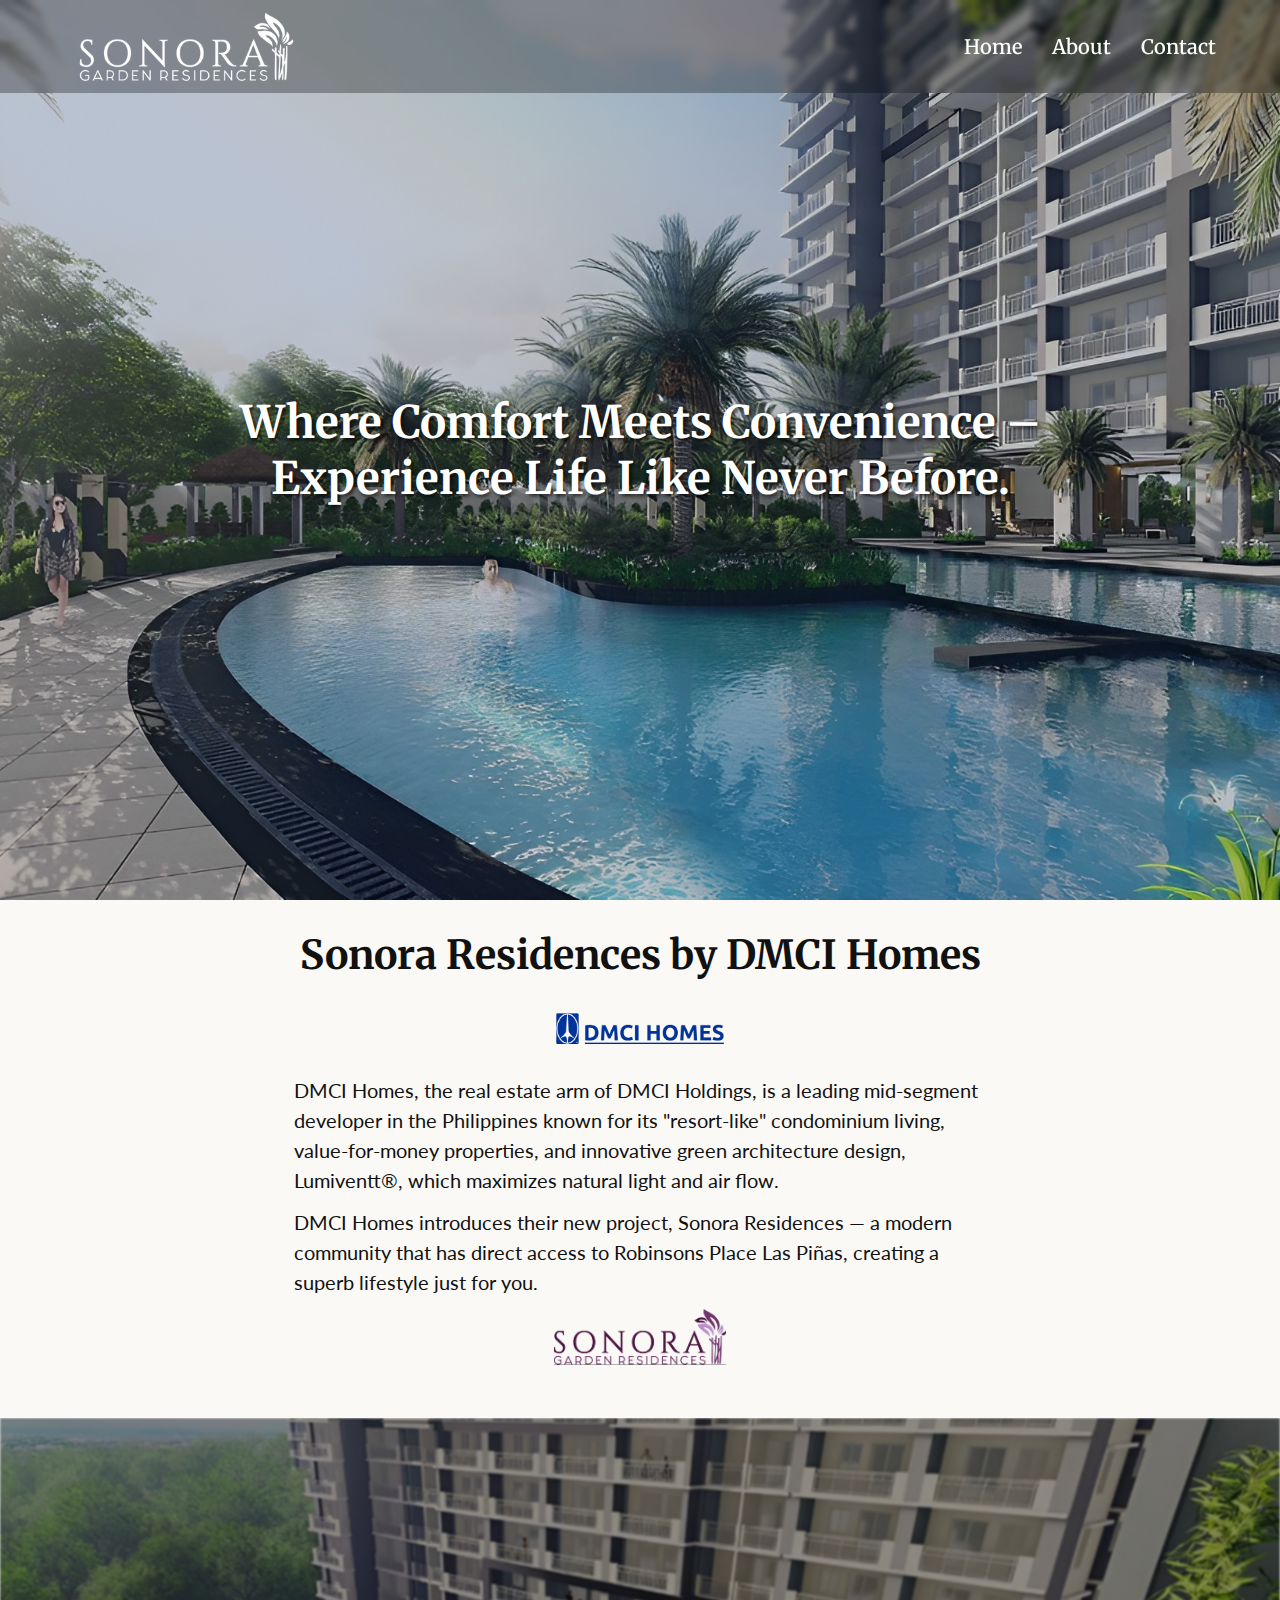
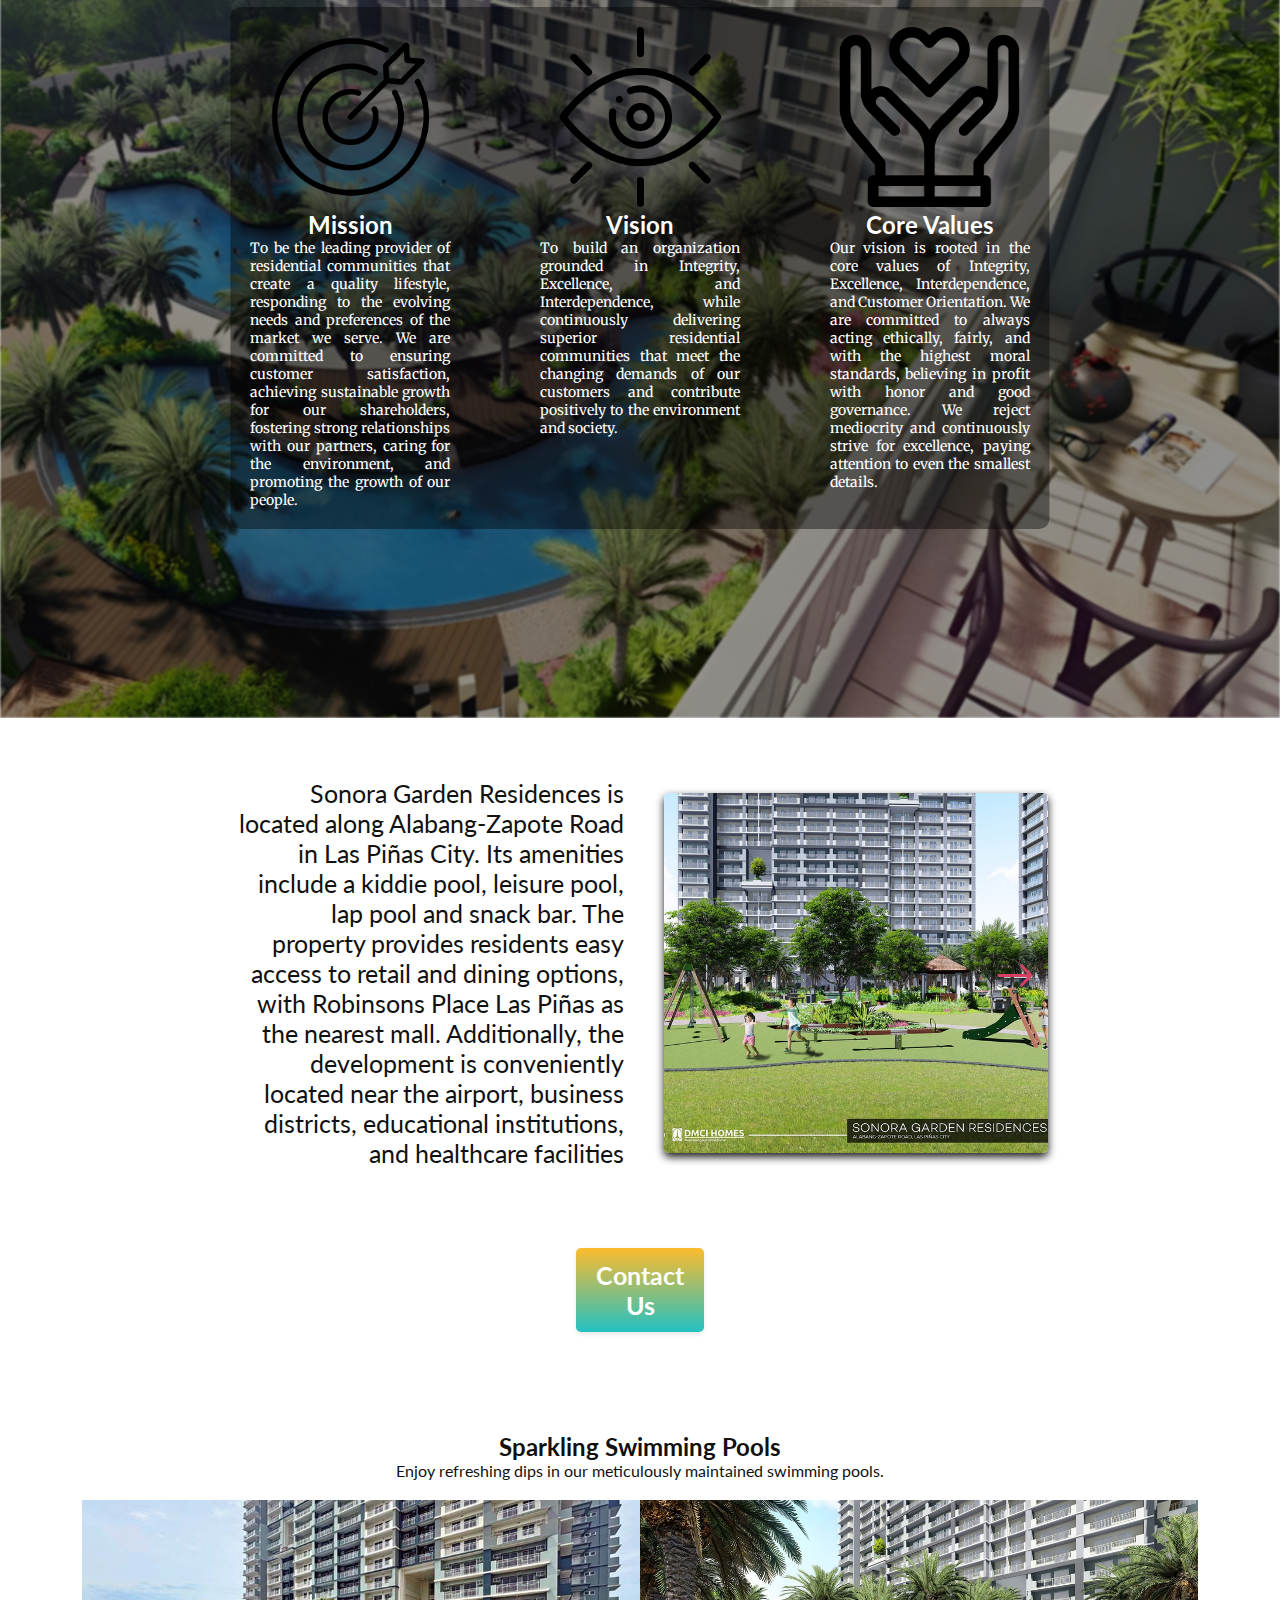
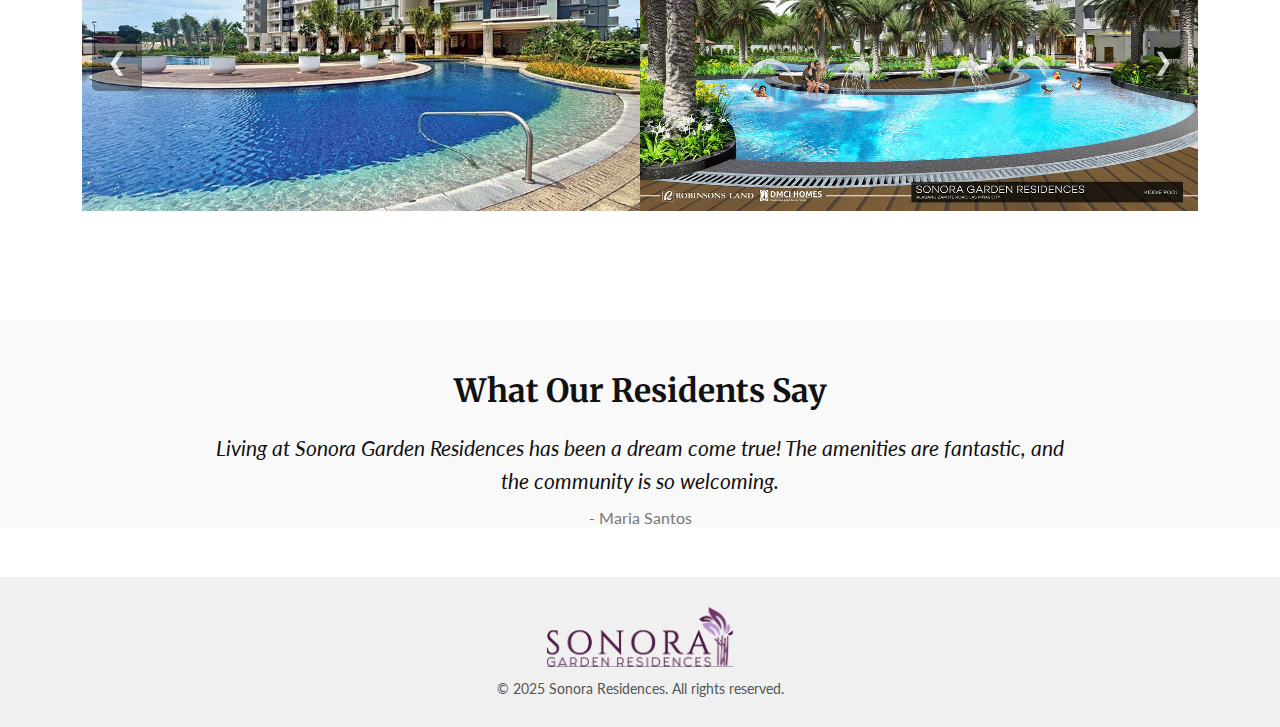
<file: index.html>
<!--Made by Finbarr Murphy and Jesus Gabriel Dela Cruz-->
<!DOCTYPE html>
<html lang="en">
  <head>
    <meta charset="UTF-8" />
    <meta name="viewport" content="width=device-width, initial-scale=1.0" />
    <title>Sonora Residences</title>
    <link
      rel="stylesheet"
      href="https://fonts.googleapis.com/css?family=Lato"
    />
    <link
      rel="stylesheet"
      href="https://fonts.googleapis.com/css?family=Merriweather"
    />
    <link rel="stylesheet" href="css/stylesheet.css" />
    <link rel="icon" href="img/favicon.png" />
  </head>
  <body>
    <header>
      <div class="logo">
        <img src="img/logo.png" alt="Sonora Residences Logo" />
      </div>
      <ul class="nav-links">
        <li><a href="#hero-container">Home</a></li>
        <li><a href="#about">About</a></li>
        <li><a href="contact.html">Contact</a></li>
      </ul>
      <div class="menu-toggle">
        <span></span>
        <span></span>
        <span></span>
      </div>
    </header>

    <section id="hero-container" class="hero-container">
      <h1>
        Where Comfort Meets Convenience – Experience Life Like Never Before.
      </h1>
    </section>

    <section id="about" class="introduction">
      <div class="intro">
        <h2>Sonora Residences by DMCI Homes</h2>
        <img src="img/dmci.png" alt="dmci" />
        <p>
          DMCI Homes, the real estate arm of DMCI Holdings, is a leading
          mid-segment developer in the Philippines known for its "resort-like"
          condominium living, value-for-money properties, and innovative green
          architecture design, Lumiventt®, which maximizes natural light and air
          flow.
        </p>
        <p>
          DMCI Homes introduces their new project, Sonora Residences — a modern
          community that has direct access to Robinsons Place Las Piñas,
          creating a superb lifestyle just for you.
        </p>
        <img src="img/sonora.png" alt="sonora residences" />
      </div>
    </section>

    <div class="mvcv-container">
      <img src="img/sgr_landscape2.jpg" class="landscape" alt="balcony" />
      <div class="mvcv">
        <div>
          <img src="img/mission.png" alt="mission" />
          <h2>Mission</h2>
          <p>
            To be the leading provider of residential communities that create a
            quality lifestyle, responding to the evolving needs and preferences
            of the market we serve. We are committed to ensuring customer
            satisfaction, achieving sustainable growth for our shareholders,
            fostering strong relationships with our partners, caring for the
            environment, and promoting the growth of our people.
          </p>
        </div>
        <div>
          <img src="img/vision.png" alt="vision" />
          <h2>Vision</h2>
          <p>
            To build an organization grounded in Integrity, Excellence, and
            Interdependence, while continuously delivering superior residential
            communities that meet the changing demands of our customers and
            contribute positively to the environment and society.
          </p>
        </div>
        <div>
          <img src="img/value.png" alt="value" />
          <h2>Core Values</h2>
          <p>
            Our vision is rooted in the core values of Integrity, Excellence,
            Interdependence, and Customer Orientation. We are committed to
            always acting ethically, fairly, and with the highest moral
            standards, believing in profit with honor and good governance. We
            reject mediocrity and continuously strive for excellence, paying
            attention to even the smallest details.
          </p>
        </div>
      </div>
    </div>

    <div class="highlights">
      <div class="h-text">
        <p>
          Sonora Garden Residences is located along Alabang-Zapote Road in Las
          Piñas City. Its amenities include a kiddie pool, leisure pool, lap
          pool and snack bar. The property provides residents easy access to
          retail and dining options, with Robinsons Place Las Piñas as the
          nearest mall. Additionally, the development is conveniently located
          near the airport, business districts, educational institutions, and
          healthcare facilities
        </p>
      </div>
      <div class="h-images-container">
        <div class="h-images">
          <img src="img/park.jpg" alt="park" />
          <img src="img/pool.jpg" alt="pool" />
          <img src="img/court.jpg" alt="court" />
        </div>
        <button class="carousel-button" onclick="nextImage()">&#8594;</button>
      </div>
    </div>
    <div class="cta-container">
      <a href="contact.html" class="cta-button">Contact Us</a>
    </div>

    <section class="amenities-showcase">
      <div class="amenities-header">
        <h2 id="amenity-title"></h2>
        <p id="amenity-description"></p>
      </div>
      <div class="amenities-carousel-container">
        <button class="carousel-arrow left-arrow" onclick="prevAmenity()">
          &#10094;
        </button>
        <div class="amenities-carousel"></div>
        <button class="carousel-arrow right-arrow" onclick="nextAmenity()">
          &#10095;
        </button>
      </div>
    </section>

    <section class="testimonial-slider">
      <h2>What Our Residents Say</h2>
      <div class="testimonial-container">
        <p class="testimonial-text" id="testimonial"></p>
        <p class="testimonial-author" id="author"></p>
      </div>
    </section>

    <footer class="main-footer">
      <div class="footer-logo">
        <img src="img/sonora.png" alt="Sonora Residences Logo" />
      </div>
      <div class="footer-copyright">
        © 2025 Sonora Residences. All rights reserved.
      </div>
    </footer>
    <script src="js/script.js"></script>
  </body>
</html>
</file>
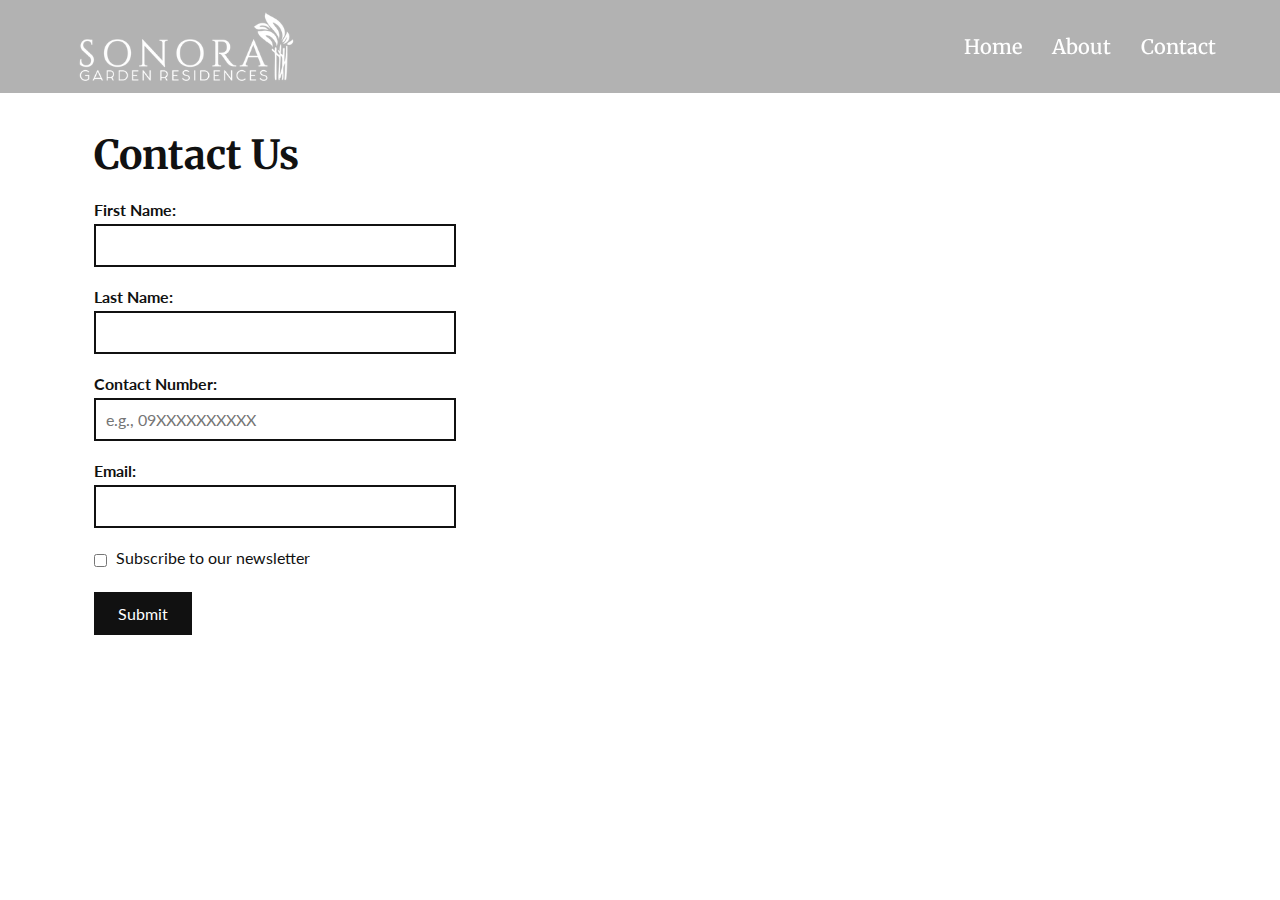
<file: contact.html>
<!DOCTYPE html>
<html lang="en">
  <head>
    <meta charset="UTF-8" />
    <meta name="viewport" content="width=device-width, initial-scale=1.0" />
    <title>Contact Us - Sonora Residences</title>
    <link
      rel="stylesheet"
      href="https://fonts.googleapis.com/css?family=Lato"
    />
    <link
      rel="stylesheet"
      href="https://fonts.googleapis.com/css?family=Merriweather"
    />
    <link rel="stylesheet" href="css/stylesheet.css" />
    <link rel="icon" href="img/favicon.png" />
    <style>
      body {
        background-color: #fff;
        color: #111;
        font-family: "Lato", sans-serif;
        padding-top: 100px;
        display: flex;
        justify-content: flex-start;
        align-items: flex-start;
        min-height: calc(100vh - 60px);
        padding-left: 5%;
      }

      .contact-container {
        width: 35%;
        max-width: 800px;
        padding: 30px;
        display: flex;
        flex-direction: column;
        gap: 20px;
      }

      .contact-form {
        width: 100%;
      }

      .contact-form h1 {
        font-family: "Merriweather", serif;
        font-size: 2.5em;
        margin-bottom: 20px;
        text-align: left;
      }

      .form-group {
        margin-bottom: 20px;
      }

      .form-group label {
        display: block;
        font-weight: bold;
        margin-bottom: 5px;
      }

      .form-group input[type="text"],
      .form-group input[type="tel"],
      .form-group input[type="email"] {
        width: calc(100% - 4px);
        padding: 10px;
        border: 2px solid #111;
        font-size: 1em;
        box-sizing: border-box;
        border-radius: 0;
      }

      .form-group input[type="checkbox"] {
        margin-right: 5px;
        vertical-align: middle;
      }

      .form-group label.checkbox-label {
        display: inline-block;
        font-weight: normal;
        vertical-align: middle;
      }

      button[type="submit"] {
        background-color: #111;
        color: #fff;
        border: none;
        padding: 12px 24px;
        font-size: 1em;
        cursor: pointer;
        border-radius: 0;
        transition: background-color 0.3s ease;
      }

      button[type="submit"]:hover {
        background-color: #333;
      }

      .contact-info {
        display: none;
      }

      @media screen and (max-width: 768px) {
        body {
          padding-top: 80px;
          padding-left: 2%;
        }
        .contact-container {
          width: 95%;
          padding: 20px;
          gap: 20px;
        }
        .contact-form h1 {
          text-align: left;
        }
      }
    </style>
  </head>
  <body>
    <header>
      <div class="logo">
        <img src="img/logo.png" alt="Sonora Residences Logo" />
      </div>
      <ul class="nav-links">
        <li><a href="index.html#hero-container">Home</a></li>
        <li><a href="index.html#about">About</a></li>
        <li><a href="contact.html">Contact</a></li>
      </ul>
      <div class="menu-toggle">
        <span></span>
        <span></span>
        <span></span>
      </div>
    </header>

    <div class="contact-container">
      <div class="contact-form">
        <h1>Contact Us</h1>
        <form id="contactForm" onsubmit="return validateForm()">
          <div class="form-group">
            <label for="firstName">First Name:</label>
            <input type="text" id="firstName" name="firstName" required />
          </div>
          <div class="form-group">
            <label for="lastName">Last Name:</label>
            <input type="text" id="lastName" name="lastName" required />
          </div>
          <div class="form-group">
            <label for="contactNumber">Contact Number:</label>
            <input
              type="tel"
              id="contactNumber"
              name="contactNumber"
              pattern="[0-9]{10,12}"
              placeholder="e.g., 09XXXXXXXXXX"
              required
            />
          </div>
          <div class="form-group">
            <label for="email">Email:</label>
            <input type="email" id="email" name="email" required />
          </div>
          <div class="form-group">
            <input type="checkbox" id="subscribe" name="subscribe" />
            <label for="subscribe" class="checkbox-label"
              >Subscribe to our newsletter</label
            >
          </div>
          <button type="submit">Submit</button>
        </form>
      </div>
      <div class="contact-info"></div>
    </div>

    <script>
      function validateForm() {
        const phoneInput = document.getElementById("contactNumber");
        const emailInput = document.getElementById("email");

        const emailRegex = /^[^\s@]+@[^\s@]+\.[^\s@]+$/;
        if (!emailRegex.test(emailInput.value)) {
          alert("Please enter a valid email address.");
          return false;
        }

        if (
          phoneInput.value.length < 10 ||
          phoneInput.value.length > 12 ||
          !/^[0-9]+$/.test(phoneInput.value)
        ) {
          alert("Please enter a valid contact number (10-12 digits).");
          return false;
        }

        alert("Form submitted successfully!");
        return true;
      }
    </script>
  </body>
</html>
</file>
<file: css/stylesheet.css>
* {
  margin: 0;
  padding: 0;
  box-sizing: border-box;
  font-family: "Lato", sans-serif;
}

body {
  color: #111;
  overflow-x: hidden;
}

header {
  position: fixed;
  top: 0;
  left: 0;
  width: 100%;
  display: flex;
  justify-content: space-between;
  align-items: center;
  padding: 5px 5%;
  background-color: rgba(0, 0, 0, 0.3);
  backdrop-filter: blur(3px);
  transition: all 0.5s ease;
  z-index: 1000;
}

header.scrolled {
  padding: 20px 5%;
  background-color: rgba(0, 0, 0, 0.5);
}

.logo img {
  height: 80px;
  object-fit: contain;
}

.nav-links {
  display: flex;
  align-items: center;
}

.nav-links li {
  list-style: none;
  margin-left: 30px;
}

.nav-links a {
  text-decoration: none;
  color: white;
  font-weight: 500;
  font-size: 20px;
  transition: all 0.3s ease;
  font-family: "Merriweather";
}

.nav-links a:hover {
  color: #d0bdf4;
  text-shadow: 6px 2px 5px rgba(255, 255, 255, 0.66);
}

.hero-container {
  position: relative;
  height: 100vh;
  width: 100%;
  background-image: url("../img/sgr_landscape.jpg");
  background-size: cover;
  background-position: center;
  display: flex;
  justify-content: center;
  align-items: center;
  text-align: center;
  color: white;
}

.hero-container h1 {
  font-family: "Merriweather", serif;
  font-size: 3.5vw;
  font-weight: bold;
  text-shadow: 2px 2px 4px rgba(0, 0, 0, 0.8);
  padding: 20px;
  border-radius: 10px;
  max-width: 80%;
}

.introduction {
  background-color: #faf9f6;
  color: #111;
  padding: 30px 5% 50px;
  margin-top: 0%;
}

.intro {
  max-width: 60%;
  margin: auto;
  text-align: center;
}

.intro h2 {
  font-size: 40px;
  margin-bottom: 5px;
  font-family: "Merriweather";
}

.intro p {
  font-size: 20px;
  margin-bottom: 12px;
  line-height: 1.5;
  text-align: left;
  font-family: "Lato", sans-serif;
}

.intro img {
  width: 25%;
}

.mvcv-container {
  position: relative;
  width: 100%;
  height: 100vh;
  overflow: hidden;
}

.landscape {
  width: 100%;
  height: 100%;
  object-fit: cover;
  filter: blur(1px);
}

.mvcv {
  display: flex;
  justify-content: center;
  gap: 7vw;
  position: absolute;
  top: 50%;
  left: 50%;
  transform: translate(-50%, -50%);
  text-align: center;
  color: white;
  background-color: rgba(0, 0, 0, 0.4);
  padding: 20px;
  border-radius: 10px;
}

.mvcv img {
  width: 20vh;
  filter: drop-shadow(10px 10px 10px rgba(255, 255, 255, 0.5));
}

.mvcv p {
  text-align: justify;
  width: 200px;
  font-family: "Merriweather";
  font-size: 14px;
}

.highlights {
  display: flex;
  align-items: center;
  padding: 40px;
  max-width: 70vw;
  margin: 20px auto;
}

.h-text {
  flex: 1;
  padding-right: 40px;
  font-size: 25px;
  font-family: "Lato";
  line-height: 1.2;
  text-align: end;
}

.h-images-container {
  position: relative;
  width: 30vw;
  height: 40vh;
  overflow: hidden;
  border-radius: 5px;
  box-shadow: 0 4px 8px rgba(0, 0, 0, 0.9);
  margin-left: auto;
}

.h-images {
  display: flex;
  transition: transform 0.5s ease-in-out;
  height: 100%;
  width: 100%;
}

.h-images img {
  width: 100%;
  height: 100%;
  object-fit: cover;
  flex-shrink: 0;
}

.carousel-button {
  position: absolute;
  top: 50%;
  right: 5px;
  transform: translateY(-50%);
  background: none;
  border: #111;
  font-size: 40px;
  cursor: pointer;
  color: #d64161;
  padding: 8px;
  opacity: 1;
  transition: opacity 0.3s ease;
}

.cta-container {
  display: flex;
  justify-content: center;
  padding: 20px 0;
  width: 100%;
}

.cta-button {
  justify-content: center;
  width: 10vw;
  display: flex;
  padding: 12px 24px;
  font-size: 25px;
  font-weight: bold;
  text-align: center;
  text-decoration: none;
  color: #fff;
  background: rgb(34, 193, 195);
  background: linear-gradient(
    0deg,
    rgba(34, 193, 195, 1) 0%,
    rgba(253, 187, 45, 1) 100%
  );
  border: none;
  border-radius: 5px;
  cursor: pointer;
  transition: background-color 0.3s ease;
  box-shadow: 0 2px 4px rgba(0, 0, 0, 0.1);
}

.cta-button:hover {
  background-color: #0056b3;
}

.cta-button:active {
  background-color: #004085;
  box-shadow: 0 1px 2px rgba(0, 0, 0, 0.2);
  transform: translateY(1px);
}

.amenities-showcase {
  padding: 50px 20px;
  text-align: center;
  margin-top: 30px;
}

.amenities-header {
  margin-bottom: 20px;
  opacity: 1;
  transition: opacity 0.5s ease-in-out, transform 0.5s ease-in-out;
  transform: translateY(0);
}

.amenities-header.fade-out {
  opacity: 0;
  transform: translateY(-20px);
}

.amenities-carousel-container {
  position: relative;
  overflow: hidden;
  margin: 20px auto;
  max-width: 90%;
}

.amenities-carousel {
  display: flex;
  transition: transform 0.8s cubic-bezier(0.68, -0.55, 0.27, 1.55);
  padding-bottom: 20px;
  margin-bottom: -10px;
  opacity: 1;
  transition: opacity 0.5s ease-in-out;
}

.amenities-carousel.fade-out {
  opacity: 0;
}

.amenities-carousel img {
  width: 50%;
  flex-shrink: 0;
  margin-right: 0;
  filter: blur(0);
  transform: scale(1);
  object-fit: cover;
  height: auto;
}

.carousel-arrow {
  position: absolute;
  top: 50%;
  transform: translateY(-50%);
  background: rgba(0, 0, 0, 0.5);
  color: white;
  border: none;
  padding: 15px;
  font-size: 1.5em;
  cursor: pointer;
  border-radius: 5px;
  z-index: 10;
  opacity: 0.7;
  transition: opacity 0.3s ease;
}

.carousel-arrow:hover {
  opacity: 1;
}

.left-arrow {
  left: 10px;
}

.right-arrow {
  right: 10px;
}

.testimonial-slider {
  padding: 50px 20px;
  padding-bottom: 0;
  text-align: center;
  background-color: #f9f9f9;
  margin-top: 30px;
}

.testimonial-slider h2 {
  font-size: 2em;
  font-family: "Merriweather", serif;
  margin-bottom: 20px;
}

.testimonial-container {
  max-width: 70%;
  margin: 0 auto;
}

.testimonial-text {
  font-size: 1.3em;
  line-height: 1.6;
  font-style: italic;
  opacity: 1;
  transition: opacity 0.5s ease-in-out;
}

.testimonial-text.fade-out {
  opacity: 0;
}

.testimonial-text.fade-in {
  opacity: 1;
}

.testimonial-author {
  font-size: 1em;
  color: #777;
  margin-top: 10px;
  opacity: 1;
  transition: opacity 0.5s ease-in-out;
}

.testimonial-author.fade-out {
  opacity: 0;
}

.testimonial-author.fade-in {
  opacity: 1;
}

.main-footer {
  background-color: #f0f0f0;
  padding: 30px 20px;
  text-align: center;
  margin-top: 50px;
}

.footer-logo {
  margin-bottom: 10px;
}

.footer-logo img {
  height: 60px;
  object-fit: contain;
}

.footer-copyright {
  font-size: 0.9em;
  color: #555;
}

@media screen and (max-width: 768px) {
  .main-footer {
    padding: 20px;
  }

  .footer-logo img {
    height: 40px;
  }

  .footer-copyright {
    font-size: 0.8em;
  }
}

/* Mobile Menu hehe */
.menu-toggle {
  display: none;
  flex-direction: column;
  justify-content: space-between;
  width: 30px;
  height: 21px;
  cursor: pointer;
}

.menu-toggle span {
  display: block;
  height: 3px;
  width: 100%;
  background-color: white;
  border-radius: 3px;
  transition: all 0.3s ease;
}

/* Mobile Responsiveness!!! */
@media screen and (max-width: 768px) {
  .nav-links {
    position: fixed;
    top: 0;
    right: -100%;
    width: 25%;
    height: 100vh;
    background-color: rgba(0, 0, 0, 0.9);
    flex-direction: column;
    justify-content: center;
    align-items: center;
    transition: right 0.6s ease;
  }

  .nav-links.active {
    right: 0;
  }

  .nav-links li {
    margin: 20px 0;
  }

  .menu-toggle {
    display: flex;
    z-index: 1001;
  }

  .menu-toggle.active span:nth-child(1) {
    transform: translateY(9px) rotate(45deg);
  }

  .menu-toggle.active span:nth-child(2) {
    opacity: 0;
  }

  .menu-toggle.active span:nth-child(3) {
    transform: translateY(-9px) rotate(-45deg);
  }

  .hero-container h1 {
    font-size: 5vw;
  }

  .highlights {
    flex-direction: column;
    align-items: center;
  }

  .h-text {
    max-width: 100%;
    padding-right: 0;
    margin-bottom: 15px;
    text-align: center;
  }

  .h-images-container {
    margin-left: 0;
  }

  .amenities-carousel img {
    width: 80%;
    margin-right: 5%;
  }

  .testimonial-container {
    max-width: 95%;
  }

  .testimonial-text {
    font-size: 1.1em;
  }
}

@media screen and (max-width: 480px) {
  .logo img {
    height: 40px;
  }

  .hero-container h1 {
    font-size: 7vw;
  }

  .intro h2 {
    font-size: 1.5rem;
  }

  .intro p {
    font-size: 1rem;
  }

  .amenities-carousel img {
    width: 100%;
    margin-right: 0;
  }

  .carousel-arrow {
    font-size: 1em;
    padding: 10px;
  }

  .amenities-header h2 {
    font-size: 2em;
  }

  .amenities-header p {
    font-size: 1em;
  }
}
</file>
